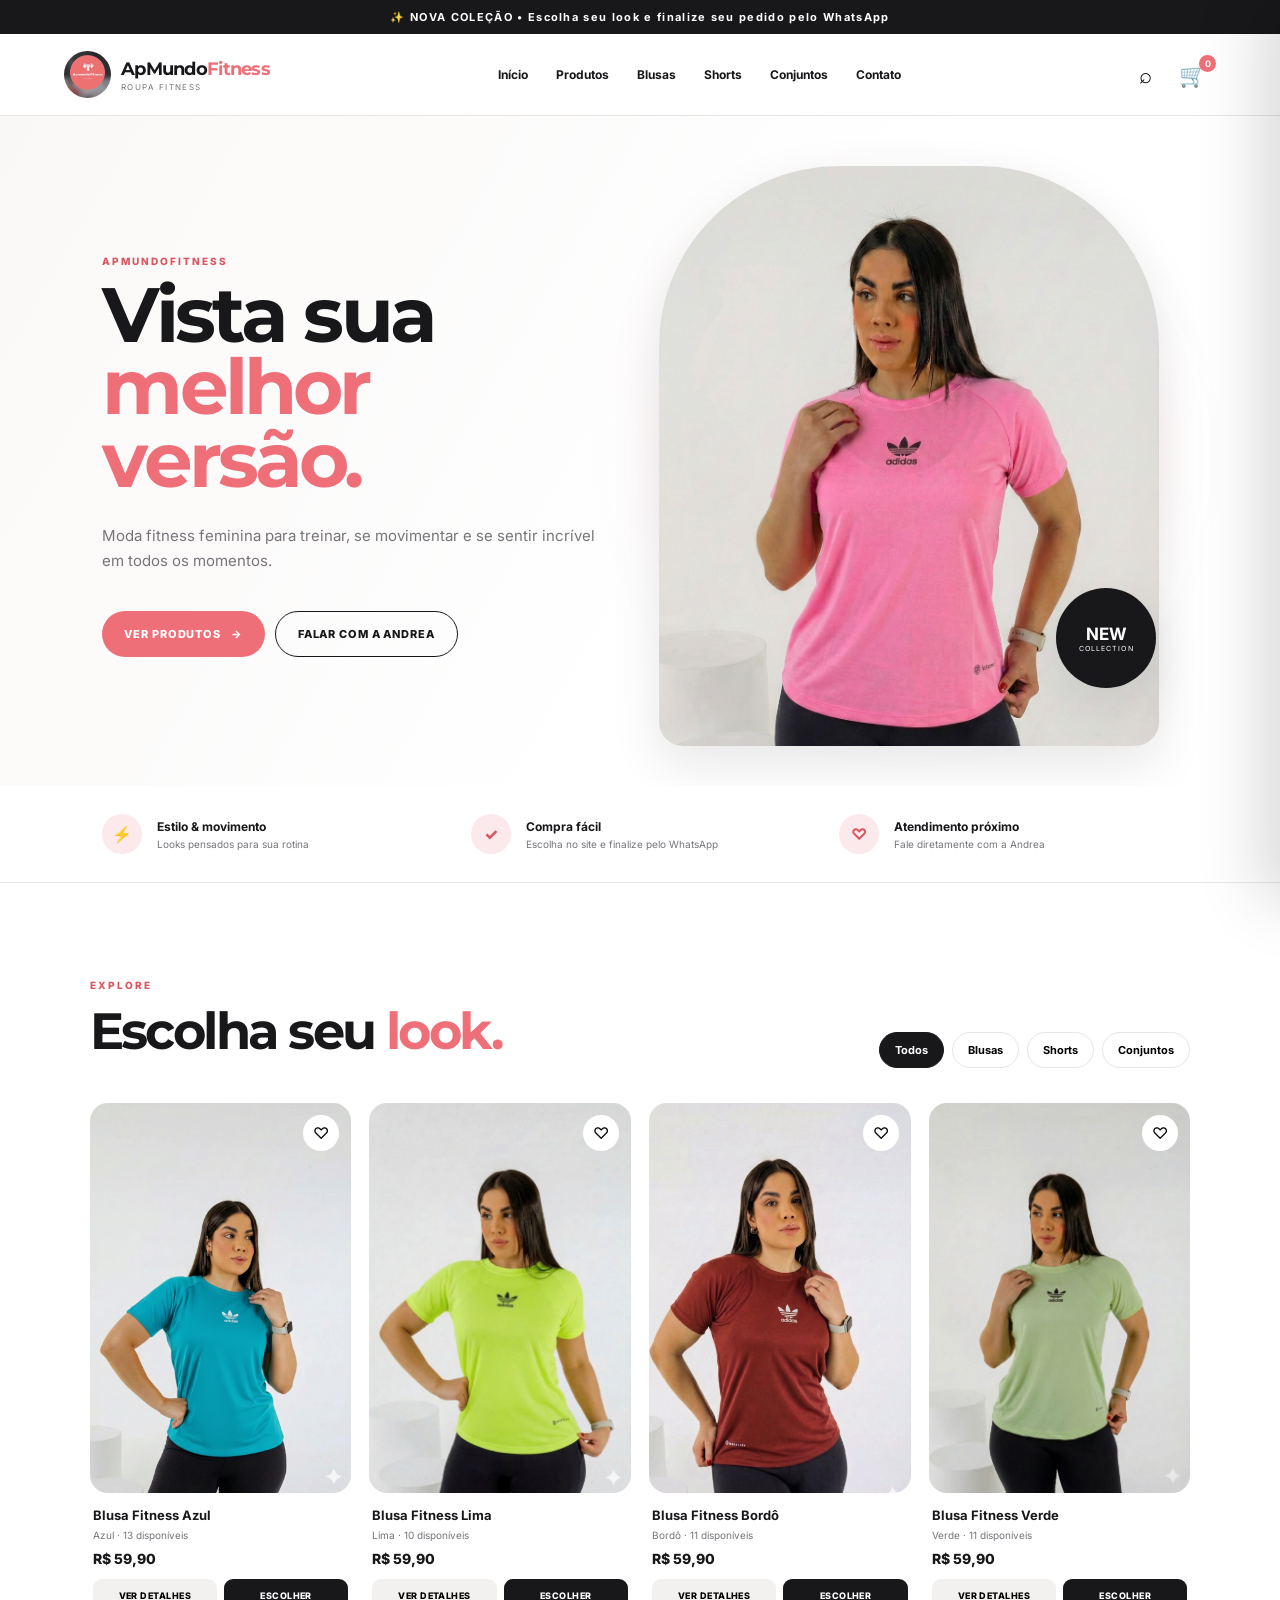
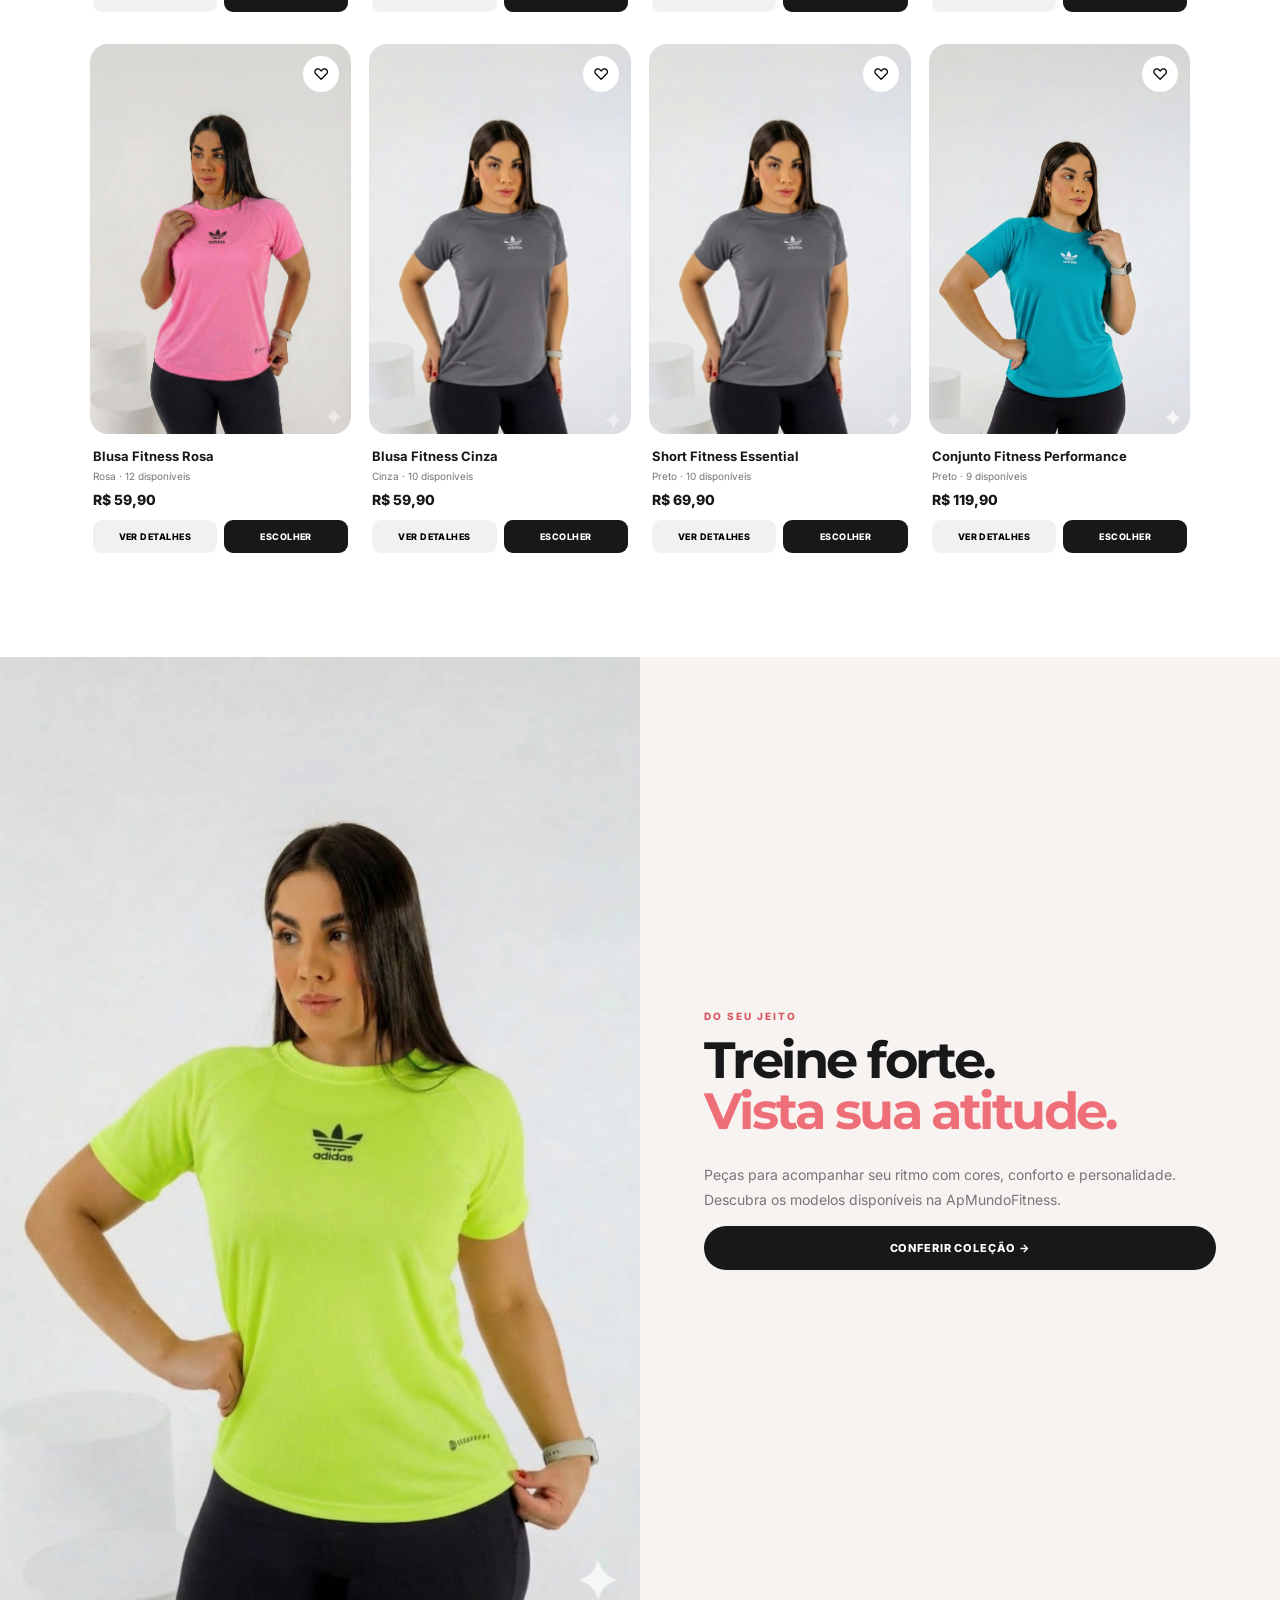
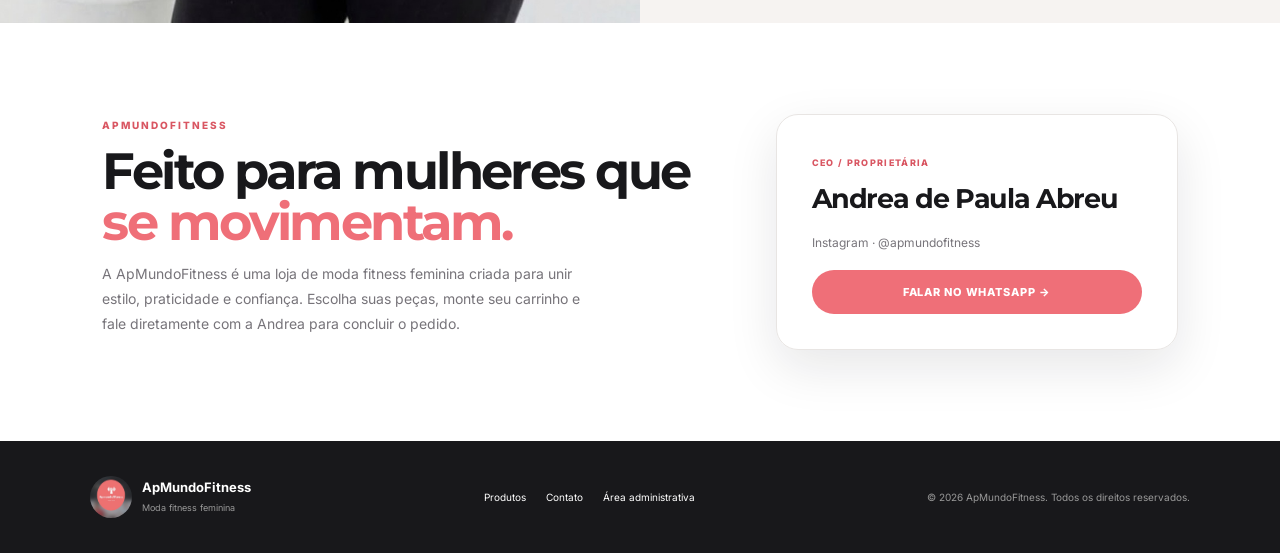
<file: index.html>
<!DOCTYPE html>
<html lang="pt-BR">
<head>
<meta charset="UTF-8">
<meta name="viewport" content="width=device-width, initial-scale=1.0">
<meta name="description" content="ApMundoFitness — moda fitness feminina moderna, confortável e cheia de atitude.">
<title>ApMundoFitness | Moda Fitness Feminina</title>
<link rel="preconnect" href="https://fonts.googleapis.com">
<link rel="preconnect" href="https://fonts.gstatic.com" crossorigin>
<link href="https://fonts.googleapis.com/css2?family=Inter:wght@400;500;600;700;800&family=Montserrat:wght@600;700;800&display=swap" rel="stylesheet">
<link rel="stylesheet" href="styles.css">
</head>
<body>
<div class="announcement">✨ NOVA COLEÇÃO • Escolha seu look e finalize seu pedido pelo WhatsApp</div>

<header class="header">
  <a class="brand" href="#inicio">
    <img src="assets/logo.jpeg" alt="ApMundoFitness">
    <div><strong>ApMundo<span>Fitness</span></strong><small>ROUPA FITNESS</small></div>
  </a>
  <nav class="desktop-nav">
    <a href="#inicio">Início</a>
    <a href="#produtos">Produtos</a>
    <a href="#blusas">Blusas</a>
    <a href="#shorts">Shorts</a>
    <a href="#conjuntos">Conjuntos</a>
    <a href="#contato">Contato</a>
  </nav>
  <div class="header-actions">
    <button class="icon-btn" id="searchBtn" aria-label="Buscar">⌕</button>
    <button class="icon-btn cart-btn" id="cartBtn" aria-label="Carrinho">🛒<b id="cartCount">0</b></button>
    <button class="menu-btn" id="menuBtn">☰</button>
  </div>
</header>

<div class="search-panel" id="searchPanel">
  <input id="searchInput" type="search" placeholder="Busque por blusas, shorts, conjuntos...">
</div>

<main>
<section class="hero" id="inicio">
  <div class="hero-copy">
    <span class="eyebrow">APMUNDOFITNESS</span>
    <h1>Vista sua<br><em>melhor versão.</em></h1>
    <p>Moda fitness feminina para treinar, se movimentar e se sentir incrível em todos os momentos.</p>
    <div class="hero-actions">
      <a class="btn btn-primary" href="#produtos">VER PRODUTOS <span>→</span></a>
      <a class="btn btn-ghost" href="#contato">FALAR COM A ANDREA</a>
    </div>
  </div>
  <div class="hero-art">
    <div class="hero-glow"></div>
    <img src="assets/blusa-rosa.jpeg" alt="Moda fitness feminina ApMundoFitness">
    <div class="hero-badge"><strong>NEW</strong><span>COLLECTION</span></div>
  </div>
</section>

<section class="benefits">
  <div><span>⚡</span><div><strong>Estilo & movimento</strong><small>Looks pensados para sua rotina</small></div></div>
  <div><span>✓</span><div><strong>Compra fácil</strong><small>Escolha no site e finalize pelo WhatsApp</small></div></div>
  <div><span>♡</span><div><strong>Atendimento próximo</strong><small>Fale diretamente com a Andrea</small></div></div>
</section>

<section class="section" id="produtos">
  <div class="section-head">
    <div><span class="eyebrow">EXPLORE</span><h2>Escolha seu <em>look.</em></h2></div>
    <div class="filters">
      <button class="filter active" data-filter="Todos">Todos</button>
      <button class="filter" data-filter="Blusas">Blusas</button>
      <button class="filter" data-filter="Shorts">Shorts</button>
      <button class="filter" data-filter="Conjuntos">Conjuntos</button>
    </div>
  </div>
  <div class="product-grid" id="productGrid"></div>
</section>

<section class="editorial">
  <div class="editorial-img"><img src="assets/blusa-lima.jpeg" alt="Coleção fitness"></div>
  <div class="editorial-copy">
    <span class="eyebrow">DO SEU JEITO</span>
    <h2>Treine forte.<br><em>Vista sua atitude.</em></h2>
    <p>Peças para acompanhar seu ritmo com cores, conforto e personalidade. Descubra os modelos disponíveis na ApMundoFitness.</p>
    <a class="btn btn-dark" href="#produtos">CONFERIR COLEÇÃO →</a>
  </div>
</section>

<section class="about" id="contato">
  <div>
    <span class="eyebrow">APMUNDOFITNESS</span>
    <h2>Feito para mulheres que <em>se movimentam.</em></h2>
    <p>A ApMundoFitness é uma loja de moda fitness feminina criada para unir estilo, praticidade e confiança. Escolha suas peças, monte seu carrinho e fale diretamente com a Andrea para concluir o pedido.</p>
  </div>
  <div class="contact-card">
    <span class="contact-label">CEO / PROPRIETÁRIA</span>
    <h3>Andrea de Paula Abreu</h3>
    <a id="instagramLink" href="#" target="_blank">Instagram · <span id="instagramText">@apmundofitness</span></a>
    <button class="btn btn-primary full" id="whatsappContact">FALAR NO WHATSAPP →</button>
  </div>
</section>
</main>

<footer>
  <div class="footer-brand"><img src="assets/logo.jpeg" alt="Logo ApMundoFitness"><div><strong>ApMundoFitness</strong><small>Moda fitness feminina</small></div></div>
  <div class="footer-links"><a href="#produtos">Produtos</a><a href="#contato">Contato</a><a href="admin.html">Área administrativa</a></div>
  <p>© <span id="year"></span> ApMundoFitness. Todos os direitos reservados.</p>
</footer>

<div class="overlay" id="overlay"></div>

<aside class="cart-drawer" id="cartDrawer">
  <div class="drawer-head"><div><span class="eyebrow">SEU PEDIDO</span><h2>Meu carrinho</h2></div><button class="close" id="closeCart">×</button></div>
  <div class="cart-items" id="cartItems"></div>
  <div class="cart-empty" id="cartEmpty"><div>🛍️</div><p>Seu carrinho está vazio.</p><a href="#produtos" id="goProducts">COMEÇAR A COMPRAR</a></div>
  <div class="cart-summary" id="cartSummary">
    <div class="line"><span>Subtotal</span><strong id="subtotal">R$ 0,00</strong></div>
    <label>Entrega
      <select id="deliverySelect"></select>
    </label>
    <div class="line total"><span>Total</span><strong id="total">R$ 0,00</strong></div>
    <div class="pay-title">Forma de pagamento</div>
    <div class="payments">
      <button data-pay="PIX" class="pay active">PIX</button><button data-pay="Dinheiro" class="pay">Dinheiro</button><button data-pay="Crédito" class="pay">Crédito</button><button data-pay="Débito" class="pay">Débito</button>
    </div>
    <button class="btn btn-primary full" id="checkoutBtn">FINALIZAR PELO WHATSAPP →</button>
  </div>
</aside>

<div class="product-modal" id="productModal">
  <div class="modal-box">
    <button class="close modal-close" id="modalClose">×</button>
    <div class="modal-product" id="modalProduct"></div>
  </div>
</div>

<script src="app.js"></script>
</body>
</html>
</file>
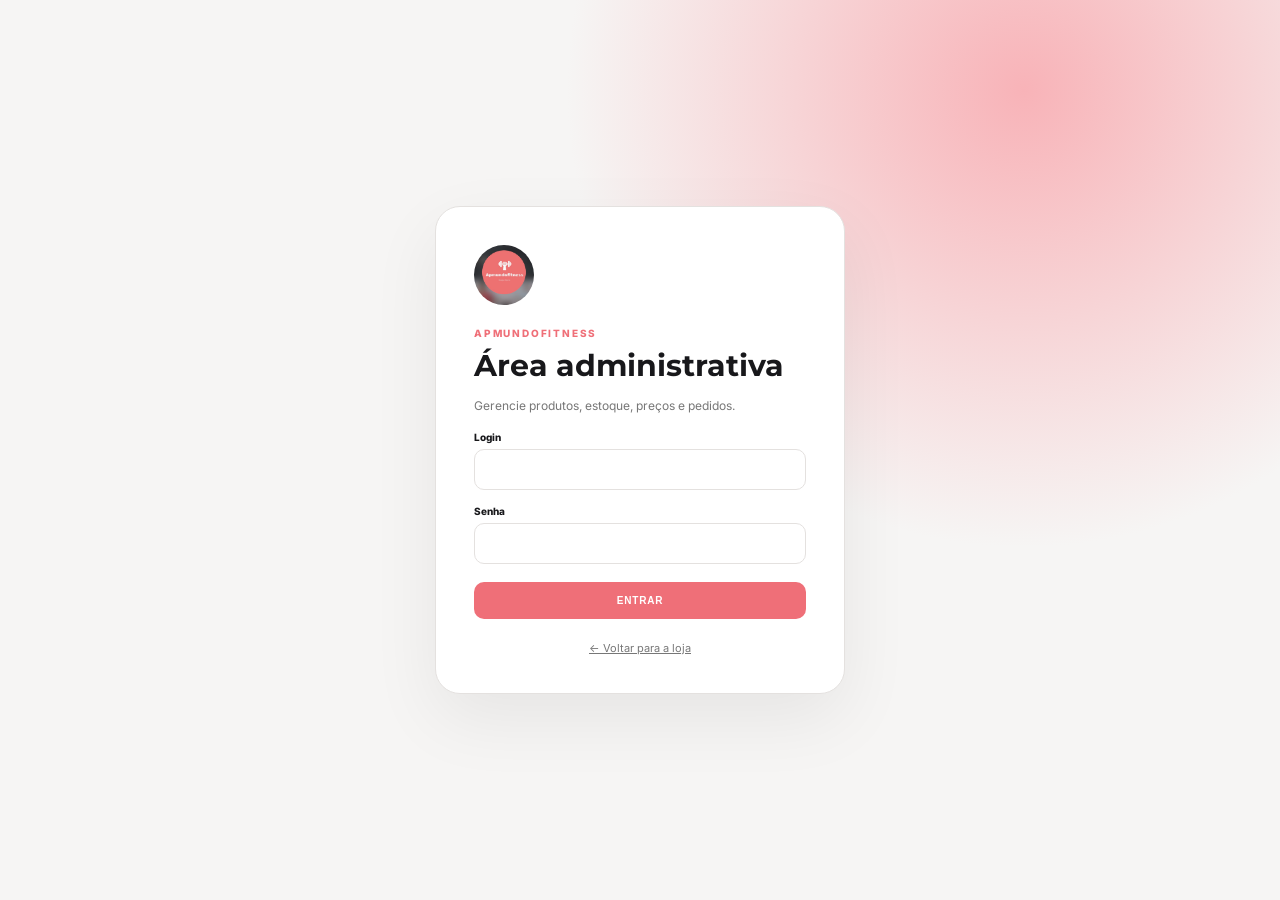
<file: admin.html>
<!DOCTYPE html>
<html lang="pt-BR">
<head>
<meta charset="UTF-8"><meta name="viewport" content="width=device-width,initial-scale=1.0">
<title>Admin | ApMundoFitness</title>
<link rel="preconnect" href="https://fonts.googleapis.com"><link rel="preconnect" href="https://fonts.gstatic.com" crossorigin>
<link href="https://fonts.googleapis.com/css2?family=Inter:wght@400;600;700;800&family=Montserrat:wght@700;800&display=swap" rel="stylesheet">
<link rel="stylesheet" href="admin.css">
</head>
<body>
<div id="login" class="login-screen">
  <div class="login-card"><img src="assets/logo.jpeg"><span>APMUNDOFITNESS</span><h1>Área administrativa</h1><p>Gerencie produtos, estoque, preços e pedidos.</p>
    <form id="loginForm"><label>Login<input id="user" required autocomplete="username"></label><label>Senha<input id="pass" type="password" required autocomplete="current-password"></label><button>ENTRAR</button><small id="loginError"></small></form>
    <a href="index.html">← Voltar para a loja</a>
  </div>
</div>
<div id="app" class="app hidden">
  <aside class="sidebar"><div class="admin-brand"><img src="assets/logo.jpeg"><strong>ApMundo<span>Fitness</span></strong></div>
    <nav><button data-view="dashboard" class="active">▦ Dashboard</button><button data-view="products">▣ Produtos</button><button data-view="settings">⚙ Configurações</button></nav>
    <a href="index.html">↗ Ver loja</a><button id="logout" class="logout">Sair</button>
  </aside>
  <main class="main">
    <header><div><span>PAINEL</span><h2 id="viewTitle">Dashboard</h2></div><button id="mobileLogout">Sair</button></header>
    <section id="dashboard" class="view">
      <div class="stats"><div><span>Produtos</span><strong id="statProducts">0</strong></div><div><span>Estoque</span><strong id="statStock">0</strong></div><div><span>Disponíveis</span><strong id="statAvailable">0</strong></div></div>
      <div class="panel"><div class="panel-head"><div><span>CATÁLOGO</span><h3>Produtos cadastrados</h3></div><button class="primary" onclick="openEditor()">+ NOVO PRODUTO</button></div><div id="dashboardList"></div></div>
    </section>
    <section id="products" class="view hidden"><div class="panel"><div class="panel-head"><div><span>GERENCIAMENTO</span><h3>Produtos</h3></div><button class="primary" onclick="openEditor()">+ NOVO PRODUTO</button></div><div id="productsList"></div></div></section>
    <section id="settings" class="view hidden"><div class="panel"><div class="panel-head"><div><span>LOJA</span><h3>Configurações</h3></div></div>
      <form id="settingsForm" class="form-grid"><label>Nome da loja<input id="sName"></label><label>Instagram<input id="sInstagram"></label><label>WhatsApp (com DDI)<input id="sWhatsapp" placeholder="5511999999999"></label><label>Frase da loja<input id="sTagline"></label>
      <div class="fullrow"><h4>Taxas de entrega</h4><div id="deliveryRows"></div><button type="button" class="secondary" id="addDelivery">+ Adicionar taxa</button></div>
      <button class="primary fullrow" type="submit">SALVAR CONFIGURAÇÕES</button></form>
    </div></section>
  </main>
</div>
<div class="modal" id="editorModal"><div class="editor"><button class="x" onclick="closeEditor()">×</button><span>CATÁLOGO</span><h2 id="editorTitle">Novo produto</h2>
<form id="productForm" class="form-grid"><input type="hidden" id="pId"><label>Nome<input id="pName" required></label><label>Categoria<select id="pCategory"><option>Blusas</option><option>Shorts</option><option>Conjuntos</option></select></label><label>Preço<input id="pPrice" type="number" step=".01" required></label><label>Preço promocional<input id="pSale" type="number" step=".01"></label><label>Cor<input id="pColor" required></label><label>Imagem (arquivo já usado no projeto)<select id="pImage"><option value="assets/blusa-azul.jpeg">Azul</option><option value="assets/blusa-lima.jpeg">Lima</option><option value="assets/blusa-bordo.jpeg">Bordô</option><option value="assets/blusa-verde.jpeg">Verde</option><option value="assets/blusa-rosa.jpeg">Rosa</option><option value="assets/blusa-cinza.jpeg">Cinza</option></select></label>
<div class="fullrow"><h4>Estoque por tamanho</h4><div class="sizes"><label>P<input id="sizeP" type="number" min="0"></label><label>M<input id="sizeM" type="number" min="0"></label><label>G<input id="sizeG" type="number" min="0"></label><label>GG<input id="sizeGG" type="number" min="0"></label></div></div>
<label class="check fullrow"><input id="pFeatured" type="checkbox"> Destacar produto na loja</label>
<button class="primary fullrow">SALVAR PRODUTO</button></form></div></div>
<script src="admin.js"></script>
</body></html>
</file>
<file: styles.css>
:root{--pink:#ef6f78;--pink-dark:#d95662;--black:#18181b;--dark:#242429;--soft:#f7f5f4;--line:#e8e5e3;--muted:#77747a;--white:#fff;--radius:22px;--shadow:0 18px 50px rgba(24,24,27,.10)}
*{box-sizing:border-box}html{scroll-behavior:smooth}body{margin:0;color:var(--black);font-family:Inter,Arial,sans-serif;background:#fff}a{text-decoration:none;color:inherit}button,input,select{font:inherit}button{cursor:pointer;border:0}.announcement{background:var(--black);color:#fff;text-align:center;padding:10px;font-size:11px;letter-spacing:.12em;font-weight:700}.header{height:82px;display:flex;align-items:center;justify-content:space-between;padding:0 5%;border-bottom:1px solid var(--line);background:rgba(255,255,255,.96);position:sticky;top:0;z-index:20;backdrop-filter:blur(12px)}.brand{display:flex;align-items:center;gap:10px}.brand img{width:47px;height:47px;border-radius:50%;object-fit:cover}.brand strong{font-family:Montserrat;font-size:18px;letter-spacing:-.04em}.brand strong span{color:var(--pink)}.brand small{display:block;font-size:8px;letter-spacing:.18em;color:var(--muted);margin-top:2px}.desktop-nav{display:flex;gap:28px;font-size:12px;font-weight:700}.desktop-nav a:hover{color:var(--pink)}.header-actions{display:flex;gap:7px;align-items:center}.icon-btn,.menu-btn{background:transparent;font-size:22px;padding:10px;position:relative}.cart-btn b{position:absolute;top:3px;right:0;background:var(--pink);color:#fff;width:17px;height:17px;border-radius:50%;font-size:9px;display:grid;place-items:center}.menu-btn{display:none}.search-panel{display:none;padding:12px 5%;background:#fff;border-bottom:1px solid var(--line)}.search-panel.open{display:block}.search-panel input{width:100%;padding:15px 18px;border:1px solid var(--line);border-radius:50px;outline:0}.hero{min-height:610px;background:linear-gradient(120deg,#faf8f7 0%,#fff 58%);display:grid;grid-template-columns:1fr 1fr;padding:50px 8% 40px;overflow:hidden}.hero-copy{display:flex;justify-content:center;flex-direction:column;max-width:600px}.eyebrow{font-size:10px;letter-spacing:.2em;font-weight:800;color:var(--pink-dark)}h1,h2,h3{font-family:Montserrat;margin:12px 0;letter-spacing:-.05em}h1{font-size:clamp(48px,6vw,84px);line-height:.94}h1 em,h2 em{color:var(--pink);font-style:normal}.hero-copy p{max-width:500px;line-height:1.7;color:var(--muted);font-size:15px}.hero-actions{display:flex;gap:10px;margin-top:22px;flex-wrap:wrap}.btn{display:inline-flex;justify-content:center;align-items:center;gap:10px;padding:15px 22px;border-radius:999px;font-size:11px;font-weight:800;letter-spacing:.08em;transition:.25s}.btn-primary{background:var(--pink);color:#fff}.btn-primary:hover{background:var(--pink-dark);transform:translateY(-2px)}.btn-ghost{border:1px solid var(--black)}.btn-dark{background:var(--black);color:#fff}.btn-ghost:hover,.btn-dark:hover{transform:translateY(-2px)}.hero-art{position:relative;display:flex;justify-content:center;align-items:center}.hero-art img{height:580px;width:min(100%,500px);object-fit:cover;border-radius:180px 180px 24px 24px;position:relative;z-index:2;box-shadow:var(--shadow)}.hero-glow{position:absolute;width:420px;height:420px;background:rgba(239,111,120,.22);filter:blur(50px);border-radius:50%}.hero-badge{position:absolute;right:4%;bottom:10%;z-index:3;background:var(--black);color:#fff;width:100px;height:100px;border-radius:50%;display:grid;place-content:center;text-align:center;box-shadow:var(--shadow)}.hero-badge strong{font-size:17px;color:#fff}.hero-badge span{font-size:7px;letter-spacing:.16em}.benefits{display:grid;grid-template-columns:repeat(3,1fr);padding:28px 8%;gap:30px;border-bottom:1px solid var(--line)}.benefits>div{display:flex;gap:15px;align-items:center}.benefits span{width:40px;height:40px;border-radius:50%;background:#fce9eb;display:grid;place-items:center;color:var(--pink-dark);font-weight:800}.benefits strong,.benefits small{display:block}.benefits strong{font-size:12px}.benefits small{color:var(--muted);font-size:10px;margin-top:4px}.section{padding:90px 7%}.section-head{display:flex;align-items:end;justify-content:space-between;gap:30px;margin-bottom:35px}h2{font-size:clamp(35px,4vw,54px);line-height:1}.filters{display:flex;gap:8px;flex-wrap:wrap}.filter{padding:10px 15px;border:1px solid var(--line);background:#fff;border-radius:50px;font-size:11px;font-weight:700}.filter.active,.filter:hover{background:var(--black);color:#fff;border-color:var(--black)}.product-grid{display:grid;grid-template-columns:repeat(4,1fr);gap:18px}.product-card{position:relative;min-width:0}.product-image{height:390px;border-radius:18px;background:#f5f5f4;overflow:hidden;position:relative}.product-image img{width:100%;height:100%;object-fit:cover;transition:.5s}.product-card:hover .product-image img{transform:scale(1.04)}.heart{position:absolute;right:12px;top:12px;width:36px;height:36px;border-radius:50%;background:#fff;display:grid;place-items:center;z-index:2}.tag{position:absolute;left:12px;top:12px;background:var(--pink);color:#fff;padding:7px 10px;border-radius:20px;font-size:9px;font-weight:800;z-index:2}.product-info{padding:14px 3px}.product-info h3{font-family:Inter;font-size:13px;letter-spacing:0;margin:0 0 6px}.product-color{font-size:10px;color:var(--muted)}.price{font-size:14px;font-weight:800;margin-top:9px}.price .old{text-decoration:line-through;color:#aaa;font-weight:500;margin-right:6px}.product-actions{display:flex;gap:7px;margin-top:12px}.product-actions button{flex:1;padding:11px;border-radius:9px;font-size:9px;font-weight:800;letter-spacing:.05em}.add{background:var(--black);color:#fff}.view{background:#f3f1f0}.editorial{display:grid;grid-template-columns:1fr 1fr;min-height:520px;background:#f6f3f1}.editorial-img{overflow:hidden}.editorial-img img{width:100%;height:100%;object-fit:cover}.editorial-copy{padding:70px 10%;display:flex;flex-direction:column;justify-content:center}.editorial-copy p,.about p{color:var(--muted);line-height:1.8;max-width:500px;font-size:14px}.about{padding:90px 8%;display:grid;grid-template-columns:1.2fr .8fr;gap:70px;align-items:center}.contact-card{border:1px solid var(--line);border-radius:var(--radius);padding:35px;box-shadow:var(--shadow)}.contact-label{font-size:9px;letter-spacing:.15em;color:var(--pink-dark);font-weight:800}.contact-card h3{font-size:27px}.contact-card>a{font-size:12px;color:var(--muted);display:block;margin:20px 0}.full{width:100%}footer{background:var(--black);color:#fff;padding:35px 7%;display:flex;align-items:center;justify-content:space-between;gap:25px;flex-wrap:wrap}footer p{font-size:10px;color:#999;margin:0}.footer-brand{display:flex;align-items:center;gap:10px}.footer-brand img{width:42px;height:42px;border-radius:50%}.footer-brand strong{display:block;font-size:13px}.footer-brand small{color:#999;font-size:9px}.footer-links{display:flex;gap:20px;font-size:10px}.footer-links a:hover{color:var(--pink)}.overlay{display:none;position:fixed;inset:0;background:rgba(0,0,0,.45);z-index:40}.overlay.open{display:block}.cart-drawer{position:fixed;right:-480px;top:0;width:min(480px,100%);height:100vh;background:#fff;z-index:50;transition:.35s;display:flex;flex-direction:column;box-shadow:-20px 0 60px rgba(0,0,0,.15)}.cart-drawer.open{right:0}.drawer-head{padding:30px;border-bottom:1px solid var(--line);display:flex;justify-content:space-between}.drawer-head h2{font-size:27px;margin:6px 0}.close{background:transparent;font-size:30px;color:#555}.cart-items{padding:20px 30px;overflow:auto;flex:1}.cart-row{display:grid;grid-template-columns:70px 1fr auto;gap:12px;align-items:center;padding:13px 0;border-bottom:1px solid var(--line)}.cart-row img{width:70px;height:80px;object-fit:cover;border-radius:10px}.cart-row h4{font-size:12px;margin:0 0 4px}.cart-row small{color:var(--muted);font-size:10px}.qty{display:flex;align-items:center;gap:7px;margin-top:8px}.qty button{width:23px;height:23px;border-radius:50%;background:#f1efee}.remove{background:transparent!important;color:#aaa;font-size:16px}.cart-summary{border-top:1px solid var(--line);padding:20px 30px}.line{display:flex;justify-content:space-between;margin:8px 0;font-size:12px}.line.total{font-size:17px;margin:18px 0}.cart-summary label{display:block;font-size:10px;font-weight:700;margin:15px 0}.cart-summary select{display:block;width:100%;padding:11px;border:1px solid var(--line);border-radius:9px;margin-top:6px;background:#fff}.pay-title{font-size:10px;font-weight:800;margin:16px 0 8px}.payments{display:grid;grid-template-columns:repeat(4,1fr);gap:5px;margin-bottom:14px}.pay{padding:9px 3px;border-radius:8px;background:#f2f0ef;font-size:9px;font-weight:700}.pay.active{background:var(--black);color:#fff}.cart-empty{text-align:center;padding:50px 30px;color:var(--muted)}.cart-empty div{font-size:40px}.cart-empty a{display:inline-block;margin-top:10px;color:var(--pink-dark);font-weight:800;font-size:10px}.product-modal{display:none;position:fixed;inset:0;z-index:60;place-items:center;background:rgba(0,0,0,.5);padding:20px}.product-modal.open{display:grid}.modal-box{width:min(850px,100%);background:#fff;border-radius:24px;position:relative;max-height:90vh;overflow:auto}.modal-close{position:absolute;right:20px;top:15px;z-index:2}.modal-product{display:grid;grid-template-columns:1fr 1fr}.modal-product img{width:100%;height:600px;object-fit:cover;border-radius:24px 0 0 24px}.modal-copy{padding:55px 40px}.modal-copy h2{font-size:34px}.modal-copy p{color:var(--muted);font-size:13px;line-height:1.7}.size-list{display:flex;gap:7px;flex-wrap:wrap;margin:12px 0 25px}.size-btn{padding:9px 13px;border:1px solid var(--line);background:#fff;border-radius:8px;font-size:10px;font-weight:700}.size-btn.active{background:var(--black);color:#fff}.mobile-menu{display:none}
@media(max-width:1000px){.desktop-nav{gap:14px}.product-grid{grid-template-columns:repeat(3,1fr)}.product-image{height:360px}.hero{padding-left:6%;padding-right:6%}}
@media(max-width:760px){.desktop-nav{display:none}.menu-btn{display:block}.header{height:70px;padding:0 4%}.brand strong{font-size:15px}.hero{grid-template-columns:1fr;min-height:auto;padding:45px 6% 25px}.hero-copy{padding-bottom:25px}.hero-art img{height:470px}.benefits{grid-template-columns:1fr;padding:25px 6%;gap:15px}.section{padding:65px 5%}.section-head{display:block}.filters{margin-top:20px}.product-grid{grid-template-columns:repeat(2,1fr);gap:12px}.product-image{height:270px;border-radius:14px}.product-actions .view{display:none}.editorial{grid-template-columns:1fr}.editorial-img{height:420px}.editorial-copy{padding:55px 8%}.about{grid-template-columns:1fr;padding:65px 6%;gap:30px}.footer-links{width:100%;order:3}.modal-product{grid-template-columns:1fr}.modal-product img{height:380px;border-radius:24px 24px 0 0}.modal-copy{padding:30px}.hero-badge{right:4%;bottom:7%}}
@media(max-width:420px){.product-grid{grid-template-columns:1fr 1fr}.product-image{height:235px}.hero-art img{height:410px}.payments{grid-template-columns:repeat(2,1fr)}}
</file>
<file: admin.css>
:root{--pink:#ef6f78;--black:#18181b;--bg:#f6f5f4;--line:#e4e1df;--muted:#777;--white:#fff}*{box-sizing:border-box}body{margin:0;background:var(--bg);color:var(--black);font-family:Inter,Arial}.hidden{display:none!important}.login-screen{min-height:100vh;display:grid;place-items:center;padding:20px;background:radial-gradient(circle at 80% 10%,#f8b3b8 0,#f6f5f4 35%,#f6f5f4 100%)}.login-card{width:min(410px,100%);background:#fff;border:1px solid var(--line);border-radius:25px;padding:38px;box-shadow:0 25px 70px #0001}.login-card img{width:60px;height:60px;border-radius:50%;object-fit:cover}.login-card>span{font-size:10px;font-weight:800;letter-spacing:.18em;color:var(--pink);display:block;margin-top:18px}.login-card h1{font-family:Montserrat;font-size:30px;margin:8px 0}.login-card p{color:var(--muted);font-size:12px;line-height:1.6}.login-card label,.form-grid label{display:block;font-size:10px;font-weight:800;margin-top:15px}.login-card input,.form-grid input,.form-grid select{width:100%;margin-top:6px;padding:12px;border:1px solid var(--line);border-radius:10px;outline:none;background:#fff}.login-card form button,.primary{margin-top:18px;width:100%;background:var(--pink);color:#fff;border:0;border-radius:10px;padding:13px;font-size:10px;font-weight:800;letter-spacing:.08em}.login-card form small{display:block;color:#c33;margin-top:10px}.login-card>a{display:block;text-align:center;font-size:11px;color:var(--muted);margin-top:22px}.app{display:grid;grid-template-columns:240px 1fr;min-height:100vh}.sidebar{background:var(--black);color:#fff;padding:25px;display:flex;flex-direction:column}.admin-brand{display:flex;align-items:center;gap:10px;margin-bottom:35px}.admin-brand img{width:40px;height:40px;border-radius:50%}.admin-brand strong{font-size:14px}.admin-brand strong span{color:var(--pink)}.sidebar nav{display:grid;gap:5px}.sidebar nav button,.sidebar>a,.logout{background:transparent;border:0;color:#aaa;text-align:left;padding:12px;border-radius:9px;font-size:11px;font-weight:700;text-decoration:none}.sidebar nav button.active,.sidebar nav button:hover,.sidebar>a:hover{background:#fff1;color:#fff}.sidebar>a{margin-top:auto}.logout{margin-top:8px;color:#f19ca2}.main{padding:35px 5%;min-width:0}.main header{display:flex;justify-content:space-between;align-items:end;margin-bottom:25px}.main header span,.panel-head span{font-size:9px;letter-spacing:.18em;color:var(--pink);font-weight:800}.main header h2{font-family:Montserrat;margin:5px 0;font-size:30px}.main header button{display:none}.stats{display:grid;grid-template-columns:repeat(3,1fr);gap:15px;margin-bottom:20px}.stats>div,.panel{background:#fff;border:1px solid var(--line);border-radius:18px;padding:22px}.stats span{display:block;font-size:10px;color:var(--muted)}.stats strong{font-size:30px;font-family:Montserrat}.panel-head{display:flex;justify-content:space-between;align-items:center;gap:15px;margin-bottom:20px}.panel-head h3{font-family:Montserrat;margin:5px 0}.panel-head .primary{width:auto;margin:0}.admin-product{display:grid;grid-template-columns:65px 1fr auto;gap:14px;align-items:center;border-top:1px solid var(--line);padding:12px 0}.admin-product img{width:65px;height:75px;object-fit:cover;border-radius:9px}.admin-product h4{margin:0;font-size:12px}.admin-product small{color:var(--muted);font-size:10px}.admin-actions{display:flex;gap:5px}.admin-actions button{padding:8px 10px;border-radius:8px;border:1px solid var(--line);background:#fff;font-size:9px;font-weight:800}.admin-actions .delete{color:#c33}.form-grid{display:grid;grid-template-columns:1fr 1fr;gap:4px 15px}.form-grid .fullrow{grid-column:1/-1}.secondary{border:1px solid var(--line);background:#fff;border-radius:9px;padding:10px;font-size:10px;font-weight:800}.delivery-row{display:grid;grid-template-columns:1fr 150px 40px;gap:7px;margin:7px 0}.delivery-row input{margin:0}.delivery-row button{border:0;background:#fbe5e7;color:#c33;border-radius:8px}.sizes{display:grid;grid-template-columns:repeat(4,1fr);gap:8px}.check{display:flex!important;align-items:center;gap:8px}.check input{width:auto;margin:0}.modal{display:none;position:fixed;inset:0;background:#0008;z-index:50;place-items:center;padding:20px}.modal.open{display:grid}.editor{width:min(700px,100%);max-height:90vh;overflow:auto;background:#fff;border-radius:20px;padding:35px;position:relative}.editor .x{position:absolute;right:18px;top:14px;border:0;background:transparent;font-size:28px}.editor>span{font-size:9px;letter-spacing:.18em;color:var(--pink);font-weight:800}.editor h2{font-family:Montserrat;margin:6px 0 18px}
@media(max-width:760px){.app{grid-template-columns:1fr}.sidebar{position:static;padding:15px}.sidebar nav{grid-template-columns:repeat(3,1fr)}.sidebar>a{display:none}.logout{position:absolute;right:15px;top:10px}.admin-brand{margin-bottom:15px}.main{padding:25px 4%}.stats{grid-template-columns:1fr 1fr}.stats>div:last-child{grid-column:1/-1}.form-grid{grid-template-columns:1fr}.form-grid .fullrow{grid-column:auto}.delivery-row{grid-template-columns:1fr 110px 38px}.admin-product{grid-template-columns:55px 1fr}.admin-actions{grid-column:2}.admin-product img{width:55px;height:65px}.main header button{display:block;background:var(--black);color:#fff;border:0;border-radius:8px;padding:8px 12px;font-size:10px}.sizes{grid-template-columns:repeat(2,1fr)}}
</file>
